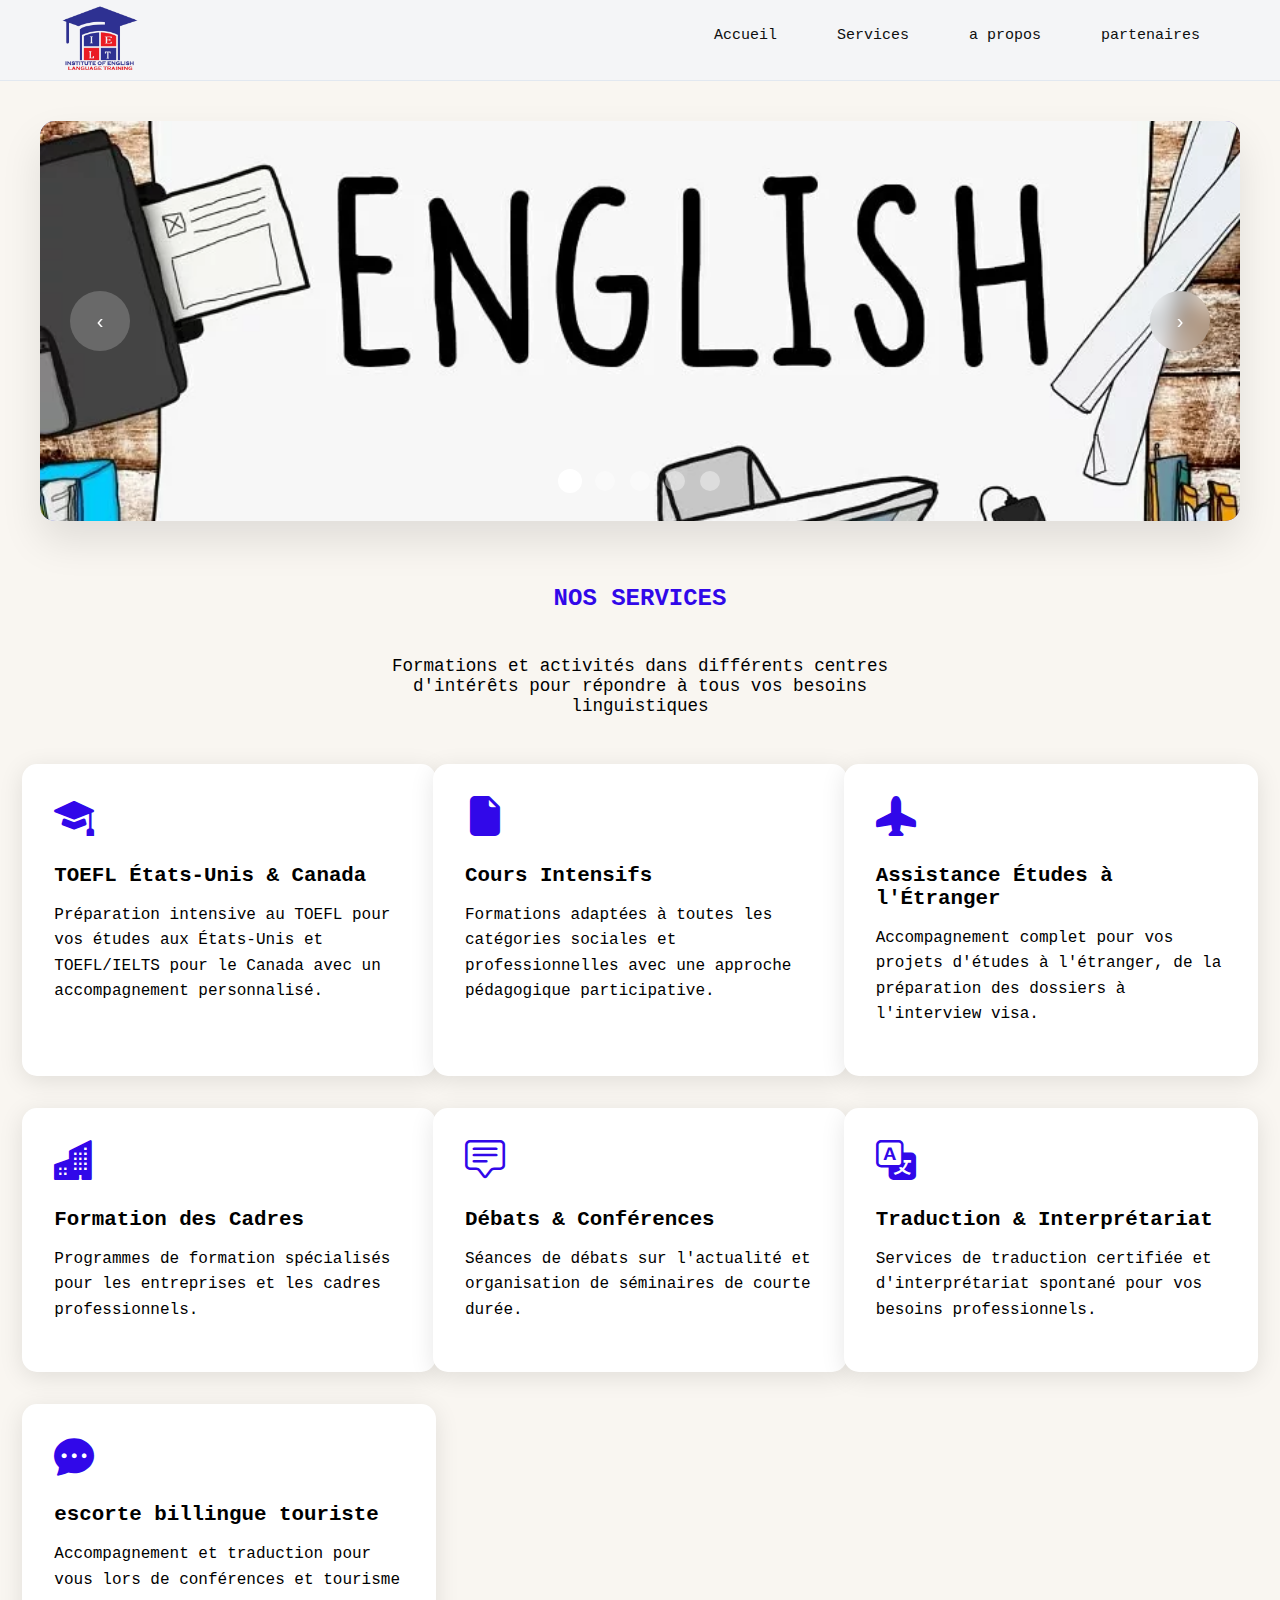
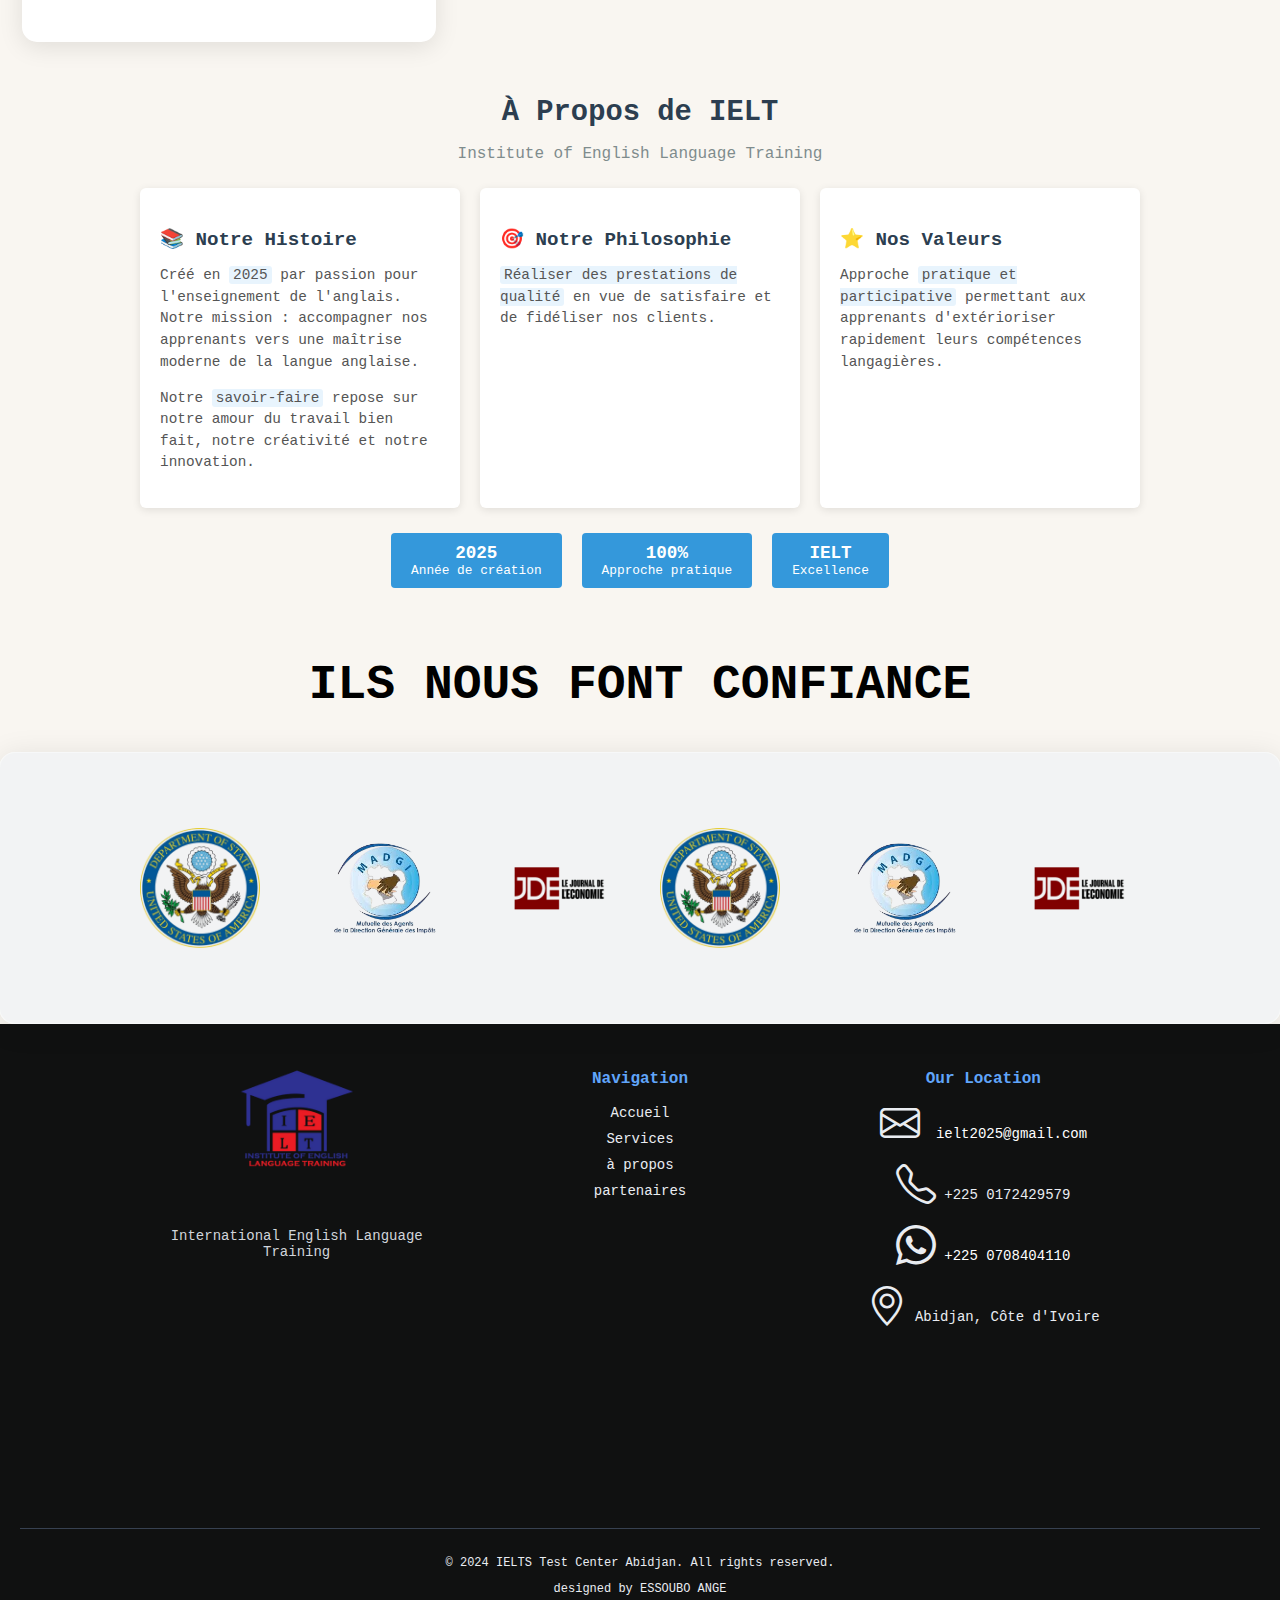
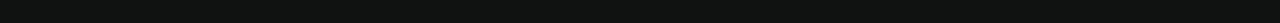
<file: index.html>
<!DOCTYPE html>
<html lang="fr">

<head>
    <meta charset="UTF-8">
    <meta name="viewport" content="width=device-width, initial-scale=1.0">
    <title>IELT</title>
    <link rel="stylesheet" href="css/style.css">

    <link rel="shortcut icon" href="img/WhatsApp Image 2025-06-24 at 09.37.32-Photoroom.png" type="image/x-icon">

    <link rel="stylesheet" href="https://cdn.jsdelivr.net/npm/bootstrap-icons@1.10.5/font/bootstrap-icons.css">





</head>

<body>

    <nav class="navbar">
        <div class="nav-container">
            <a href="#" class="logo"><img src="img/WhatsApp Image 2025-06-24 at 09.37.32-Photoroom.png" alt="logo"></a>

            <ul class="nav-menu">
                <li class="nav-item">
                    <a href="#home" class="nav-link">Accueil</a>
                </li>
                <li class="nav-item">
                    <a href="#services" class="nav-link has-dropdown"> Services</a>
                </li>
                <li class="nav-item">
                    <a href="#about-section" class="nav-link">a propos</a>
                </li>



                <li class="nav-item">
                    <a href="#partenaires" class="nav-link">partenaires</a>
                </li>
            </ul>



            <button class="mobile-menu-btn" onclick="toggleMobileMenu()">
                ☰
            </button>
        </div>

        <div class="mobile-menu" id="mobileMenu">
            <ul class="mobile-nav-menu">
                <li><a href="#home" class="nav-link">Accueil</a></li>
                <li><a href="#services" class="nav-link">Services</a></li>
                <li><a href="#about-section" class="nav-link">à propos</a></li>
                <li><a href="#partenaires" class="nav-link">partenaires</a></li>

            </ul>

        </div>
    </nav>
    </nav>
    <section id="home" class="carousel-section">
        <div class="carousel-container">
            <div class="carousel-track" id="carouselTrack">

                <div class="carousel-slide">
                    <img src="img/importance-of-learning-english-jpg.webp" alt="Salle de classe moderne">
                    <div class="slide-overlay">

                    </div>
                </div>


                <div class="carousel-slide">
                    <img src="img/teaching-ielts-english-institute.jpg" alt="Étudiant avec livres">
                    <div class="slide-overlay">

                    </div>
                </div>


                <div class="carousel-slide">
                    <img src="img/the-english-institute-en-denia.png" alt="Professeur enseignant">
                    <div class="slide-overlay">

                    </div>
                </div>


                <div class="carousel-slide">
                    <img src="img/206307105_l_rid.jpg" alt="Groupe d'étudiants">
                    <div class="slide-overlay">

                    </div>
                </div>


                <div class="carousel-slide">
                    <img src="img/english_institute_how_to_choose_the_best_to_learn_english_1717008013.jpg"
                        alt="Session d'étude">
                    <div class="slide-overlay">

                    </div>
                </div>
            </div>


            <button class="carousel-arrow prev" id="prevBtn">&#8249;</button>
            <button class="carousel-arrow next" id="nextBtn">&#8250;</button>


            <div class="carousel-nav">
                <div class="nav-dot active" data-slide="0"></div>
                <div class="nav-dot" data-slide="1"></div>
                <div class="nav-dot" data-slide="2"></div>
                <div class="nav-dot" data-slide="3"></div>
                <div class="nav-dot" data-slide="4"></div>

            </div>
        </div>
    </section>

    <section id="services" class="services">
        <div class="container">
            <h2 class="section-title">NOS SERVICES</h2>
            <p class="section-subtitle">Formations et activités dans différents centres d'intérêts pour répondre à tous
                vos besoins linguistiques</p>

            <div class="services-grid">
                <div class="service-card fade-in-up">
                    <div class="service-icon">
                        <i class="bi bi-mortarboard-fill"></i>
                    </div>
                    <h3>TOEFL États-Unis & Canada</h3>
                    <p>Préparation intensive au TOEFL pour vos études aux États-Unis et TOEFL/IELTS pour le Canada avec
                        un accompagnement personnalisé.</p>
                </div>

                <div class="service-card fade-in-up">
                    <div class="service-icon">
                        <i class="bi bi-file-earmark-fill"></i>
                    </div>
                    <h3>Cours Intensifs</h3>
                    <p>Formations adaptées à toutes les catégories sociales et professionnelles avec une approche
                        pédagogique participative.</p>
                </div>

                <div class="service-card fade-in-up">
                    <div class="service-icon">
                        <i class="bi bi-airplane-fill"></i>
                    </div>
                    <h3>Assistance Études à l'Étranger</h3>
                    <p>Accompagnement complet pour vos projets d'études à l'étranger, de la préparation des dossiers à
                        l'interview visa.</p>
                </div>

                <div class="service-card fade-in-up">
                    <div class="service-icon">
                        <i class="bi bi-buildings-fill"></i>
                    </div>
                    <h3>Formation des Cadres</h3>
                    <p>Programmes de formation spécialisés pour les entreprises et les cadres professionnels.</p>
                </div>

                <div class="service-card fade-in-up">
                    <div class="service-icon">
                        <i class="bi bi-chat-square-text"></i>
                    </div>
                    <h3>Débats & Conférences</h3>
                    <p>Séances de débats sur l'actualité et organisation de séminaires de courte durée.</p>
                </div>

                <div class="service-card fade-in-up">
                    <div class="service-icon">
                        <i class="bi bi-translate"></i>
                    </div>
                    <h3>Traduction & Interprétariat</h3>
                    <p>Services de traduction certifiée et d'interprétariat spontané pour vos besoins professionnels.
                    </p>
                </div>

                <div class="service-card fade-in-up">
                    <div class="service-icon">
                        <i class="bi bi-chat-dots-fill"></i>
                    </div>
                    <h3>escorte billingue touriste</h3>
                    <p>Accompagnement et traduction pour vous lors de conférences et tourisme
                    </p>
                </div>
            </div>
        </div>
    </section>
    <section class="about-section" id="about-section">
        <div class="about-container">

            <h2 class="about-title">À Propos de IELT</h2>
            <p class="about-subtitle">Institute of English Language Training</p>


            <div class="about-grid">


                <div class="about-card">
                    <h3 class="card-title">📚 Notre Histoire</h3>
                    <p class="card-text">
                        Créé en <span class="highlight">2025</span> par passion pour l'enseignement de l'anglais. Notre
                        mission : accompagner nos apprenants vers une maîtrise moderne de la langue anglaise.
                    </p>
                    <p class="card-text" style="margin-top: 10px;">
                        Notre <span class="highlight">savoir-faire</span> repose sur notre amour du travail bien fait,
                        notre créativité et notre innovation.
                    </p>
                </div>


                <div class="about-card">
                    <h3 class="card-title">🎯 Notre Philosophie</h3>
                    <p class="card-text">
                        <span class="highlight">Réaliser des prestations de qualité</span> en vue de satisfaire et de
                        fidéliser nos clients.
                    </p>
                </div>


                <div class="about-card">
                    <h3 class="card-title">⭐ Nos Valeurs</h3>
                    <p class="card-text">
                        Approche <span class="highlight">pratique et participative</span> permettant aux apprenants
                        d'extérioriser rapidement leurs compétences langagières.
                    </p>
                </div>

            </div>


            <div class="stats">
                <div class="stat-item">
                    <div class="stat-number">2025</div>
                    <div class="stat-label">Année de création</div>
                </div>
                <div class="stat-item">
                    <div class="stat-number">100%</div>
                    <div class="stat-label">Approche pratique</div>
                </div>
                <div class="stat-item">
                    <div class="stat-number">IELT</div>
                    <div class="stat-label">Excellence</div>
                </div>
            </div>

        </div>
    </section>






    </section>
    <section class="partenaire">
        <h1>ILS NOUS FONT CONFIANCE</h1>
        <div class="slider">
            <div class="slider-items">
                <img src="img/150-removebg-preview.png" alt="american space">
                <img src="img/images-removebg-preview (1).png" alt="La MADGI">
                <img src="img/Journal_de_lEconomie-removebg-preview.png" alt=" le journal de l'economie">

            </div>
            <div class="slider-items">
                <img src="img/150-removebg-preview.png" alt="american space">
                <img src="img/images-removebg-preview (1).png" alt="La MADGI">
                <img src="img/Journal_de_lEconomie-removebg-preview.png" alt=" le journal de l'economie">

            </div>
        </div>
    </section>
    <footer>
        <div class="footer-content">

            <div class="footer-section logo-section">
                <a href="#home"><img src="img/WhatsApp Image 2025-06-24 at 09.37.32-Photoroom.png" alt="IELTS Logo"></a>
                <p>International English Language Training </p>
            </div>


            <div class="footer-section">
                <h3>Navigation</h3>
                <nav class="footer-nav">
                    <a href="#home">Accueil</a>
                    <a href="#services">Services</a>
                    <a href="#about-section">à propos</a>
                    <a href="#partenaires">partenaires</a>
                </nav>
            </div>


            <div class="footer-section">
                <h3>Our Location</h3>
                <div class="contact-info">
                    <style>
                        .contact-info a {
                            color: white;
                            text-decoration: none;
                        }

                        .contact-info a:hover {
                            color: #25D366;
                        }
                    </style>
                    
                    <p>
                        <a href="mailto:ielt2025@gmail.com">
                            <i class="bi bi-envelope"></i> ielt2025@gmail.com
                        </a>
                    </p>


                    <p><i class="bi bi-telephone"></i>+225 0172429579</p>
                    <p>
                        <a href="https://wa.me/225708404110" target="_blank">
                            <i class="bi bi-whatsapp"></i>+225 0708404110
                        </a>
                    </p>
                    <p><i class="bi bi-geo-alt"></i>Abidjan, Côte d'Ivoire</p>


                </div>
                <div class="map-container">
                    <iframe
                        src="https://www.google.com/maps/embed?pb=!1m18!1m12!1m3!1d3972.10183871437!2d-3.986647523653194!3d5.401453535181634!2m3!1f0!2f0!3f0!3m2!1i1024!2i768!4f13.1!3m3!1m2!1s0xfc19350d90ec62b%3A0x5579bbf4b6f1b3b4!2sLe%20Bluetooth%20Bar!5e0!3m2!1sfr!2sci!4v1752848161989!5m2!1sfr!2sci"
                        allowfullscreen="" loading="lazy">
                    </iframe>
                </div>
            </div>
        </div>

        <div class="footer-bottom">
            <p>&copy; 2024 IELTS Test Center Abidjan. All rights reserved.</p>
            <p>designed by ESSOUBO ANGE</p>
        </div>
    </footer>
    <script>
        function toggleMobileMenu() {
            const mobileMenu = document.getElementById('mobileMenu');
            mobileMenu.classList.toggle('active');
        }


        document.addEventListener('click', function (event) {
            const mobileMenu = document.getElementById('mobileMenu');
            const mobileMenuBtn = document.querySelector('.mobile-menu-btn');

            if (!mobileMenu.contains(event.target) && !mobileMenuBtn.contains(event.target)) {
                mobileMenu.classList.remove('active');
            }
        });


        window.addEventListener('scroll', function () {
            const navbar = document.querySelector('.navbar');
            if (window.scrollY > 10) {
                navbar.style.boxShadow = '0 4px 20px rgba(0, 0, 0, 0.15)';
            } else {
                navbar.style.boxShadow = '0 2px 10px rgba(0, 0, 0, 0.1)';
            }
        });
    </script>
    <script src="https://cdn.jsdelivr.net/npm/bootstrap@5.3.3/dist/js/bootstrap.bundle.min.js"></script>
    <script>
        // Fonction simple pour ouvrir/fermer le menu mobile
        function toggleMobileMenu() {
            const menu = document.getElementById('mobileMenu');

            if (menu.classList.contains('active')) {
                // Fermer le menu
                menu.classList.remove('active');
            } else {
                // Ouvrir le menu
                menu.classList.add('active');
            }
        }

        // Fermer le menu quand on clique sur un lien
        document.addEventListener('DOMContentLoaded', function () {
            const liens = document.querySelectorAll('.mobile-nav-menu a');

            liens.forEach(function (lien) {
                lien.addEventListener('click', function () {
                    document.getElementById('mobileMenu').classList.remove('active');
                });
            });
        });
    </script>
    <script>
        class Carousel {
            constructor() {
                this.currentSlide = 0;
                this.totalSlides = document.querySelectorAll('.carousel-slide').length;
                this.isAutoPlaying = true;
                this.autoPlayInterval = null;
                this.slideInterval = 4000; // 4 secondes

                this.track = document.getElementById('carouselTrack');
                this.prevBtn = document.getElementById('prevBtn');
                this.nextBtn = document.getElementById('nextBtn');
                this.dots = document.querySelectorAll('.nav-dot');

                this.init();
            }

            init() {
                // Événements pour les boutons
                this.prevBtn.addEventListener('click', () => this.goToPrevSlide());
                this.nextBtn.addEventListener('click', () => this.goToNextSlide());

                // Événements pour les points de navigation
                this.dots.forEach((dot, index) => {
                    dot.addEventListener('click', () => this.goToSlide(index));
                });


                this.track.parentElement.addEventListener('mouseenter', () => this.pauseAutoPlay());
                this.track.parentElement.addEventListener('mouseleave', () => this.resumeAutoPlay());


                this.setupTouchEvents();


                this.startAutoPlay();
            }

            setupTouchEvents() {
                let startX = 0;
                let endX = 0;

                this.track.addEventListener('touchstart', (e) => {
                    startX = e.touches[0].clientX;
                    this.pauseAutoPlay();
                });

                this.track.addEventListener('touchend', (e) => {
                    endX = e.changedTouches[0].clientX;
                    const diff = startX - endX;

                    if (Math.abs(diff) > 50) {
                        if (diff > 0) {
                            this.goToNextSlide();
                        } else {
                            this.goToPrevSlide();
                        }
                    }

                    this.resumeAutoPlay();
                });
            }

            goToSlide(slideIndex) {

                if (slideIndex >= 0 && slideIndex < this.totalSlides) {
                    this.currentSlide = slideIndex;
                    this.updateCarousel();
                    this.resetAutoPlay();
                }
            }

            goToNextSlide() {

                this.currentSlide = (this.currentSlide + 1) % this.totalSlides;
                this.updateCarousel();
                this.resetAutoPlay();
            }

            goToPrevSlide() {

                this.currentSlide = (this.currentSlide - 1 + this.totalSlides) % this.totalSlides;
                this.updateCarousel();
                this.resetAutoPlay();
            }

            updateCarousel() {

                const slideWidth = 100 / this.totalSlides;
                const translateX = -this.currentSlide * slideWidth;


                this.track.style.transform = `translateX(${translateX}%)`;


                this.dots.forEach((dot, index) => {
                    dot.classList.toggle('active', index === this.currentSlide);
                });
            }

            startAutoPlay() {
                if (this.isAutoPlaying) {
                    this.autoPlayInterval = setInterval(() => {
                        this.goToNextSlide();
                    }, this.slideInterval);
                }
            }

            pauseAutoPlay() {
                if (this.autoPlayInterval) {
                    clearInterval(this.autoPlayInterval);
                }
            }

            resumeAutoPlay() {
                if (this.isAutoPlaying) {
                    this.startAutoPlay();
                }
            }

            resetAutoPlay() {
                this.pauseAutoPlay();
                this.resumeAutoPlay();
            }

            // Méthode pour activer/désactiver l'autoplay
            toggleAutoPlay() {
                this.isAutoPlaying = !this.isAutoPlaying;
                if (this.isAutoPlaying) {
                    this.startAutoPlay();
                } else {
                    this.pauseAutoPlay();
                }
            }

            // Méthode pour recalculer si le nombre de slides change
            updateSlideCount() {
                this.totalSlides = document.querySelectorAll('.carousel-slide').length;
                this.updateCarousel();
            }
        }

        // Initialise le carousel et ajuste dynamiquement
        document.addEventListener('DOMContentLoaded', () => {
            const carousel = new Carousel();

            // Ajuste la largeur du track selon le nombre de slides
            const slides = document.querySelectorAll('.carousel-slide');
            const track = document.getElementById('carouselTrack');
            track.style.width = (slides.length * 100) + '%';

            // Gère le redimensionnement de la fenêtre
            window.addEventListener('resize', () => {
                carousel.updateCarousel();
            });
        });
    </script>



</body>

</html>
</file>
<file: css/style.css>
body {
     font-family: 'Courier New', Courier, monospace;
     background-color: #f9f6f1;
     margin: 0;
     padding: 0;
     box-sizing: border-box;




 }

 html,
 body {
     overflow-x: hidden;
     max-width: 100vw;
 }

 .section {
     width: 100%;
     padding: 20px 15px;
     /* Pas de margin ! */
 }

 .content-wrapper {
     width: 100%;
     max-width: 1200px;
     margin: 0 auto;
     padding: 0 15px;
 }





 .navbar {
     background: #f4f5f7;
     border-bottom: 1px solid #e2e8f0;
     padding: 0;
     position: sticky;
     top: 0;
     z-index: 1000;

     padding-bottom: 10px;

 }

 .nav-container {
     max-width: 1200px;
     margin: 0 auto;
     display: flex;
     align-items: center;
     justify-content: space-between;
     padding: 0 24px;
     height: 70px;
 }

 .logo img {
     width: 80px;
     height: auto;
     margin-bottom: 15px;
     padding-top: 34px;
     border-radius: 8px;
     overflow: hidden;
     transition: .3s;
     margin-left: 20px;

 }

 .logo :hover {

     scale: 1.1;

 }

 .nav-menu {
     display: flex;
     list-style: none;
     align-items: center;
     gap: 0;
 }

 .nav-item {
     position: relative;
 }

 .nav-link {
     display: flex;
     align-items: center;
     padding: 24px 20px;
     text-decoration: none;
     color: #0e0f0f;
     font-size: 15px;
     font-weight: 500;
     transition: color 0.2s ease;
     white-space: nowrap;
     margin-right: 20px;
 }

 .nav-link:hover {
     color: #446fb9;
 }



 .nav-link.has-dropdown:hover::after {
     transform: rotate(180deg);
 }

 .cta-button {
     background: #2563eb;
     color: white;
     padding: 12px 24px;
     border-radius: 25px;
     text-decoration: none;
     font-size: 14px;
     font-weight: 600;
     transition: all 0.2s ease;
     border: none;
     cursor: pointer;
     white-space: nowrap;
 }

 .cta-button:hover {
     background: #1d4ed8;
     transform: translateY(-1px);
     box-shadow: 0 4px 12px rgba(37, 99, 235, 0.3);
 }

 .mobile-menu-btn {
     display: none;
     background: none;
     border: none;
     font-size: 24px;
     color: #373f4d;
     cursor: pointer;
     padding: 8px;
 }

 .mobile-menu {
     display: none;
     position: absolute;
     top: 100%;
     left: 0;
     right: 0;
     background: white;
     border-top: 1px solid #e2e8f0;
     box-shadow: 0 4px 6px rgba(0, 0, 0, 0.05);
 }

 .mobile-menu.active {
     display: block;
 }

 .mobile-nav-menu {
     list-style: none;
     padding: 0;
 }

 .mobile-nav-menu .nav-link {
     display: block;
     padding: 16px 24px;
     border-bottom: 1px solid #f7fafc;
     color: #3d4552;
 }

 .mobile-nav-menu .nav-link:hover {
     background: #f7fafc;
     color: #2d3748;
 }

 .mobile-cta {
     padding: 20px 24px;
     border-top: 1px solid #e2e8f0;
 }

 /* Demo content */
 .demo-content {
     padding: 60px 24px;
     text-align: center;
     max-width: 800px;
     margin: 0 auto;
 }

 .demo-content h1 {
     font-size: 3rem;
     color: #1a202c;
     margin-bottom: 24px;
     font-weight: 700;
 }

 .demo-content p {
     font-size: 1.2rem;
     color: #4a5568;
     line-height: 1.6;
 }

 /* Responsive Design */
 @media (max-width: 1024px) {
     .nav-container {
         padding: 0 20px;
     }

     .nav-menu {
         gap: 0;
     }

     .nav-link {
         padding: 24px 16px;
         font-size: 14px;
     }
 }

 @media (max-width: 768px) {
     .nav-menu {
         display: none;
     }

     .mobile-menu-btn {
         display: block;
     }

     .nav-container {
         height: 60px;
         padding: 0 16px;
     }

     .logo {
         font-size: 24px;
     }

     .demo-content h1 {
         font-size: 2rem;
     }

     .demo-content p {
         font-size: 1rem;
     }
 }

 @media (max-width: 480px) {
     .nav-container {
         padding: 0 12px;
     }

     .logo {
         font-size: 22px;
     }
 }



 .demo-content {
     padding: 60px 20px;
     text-align: center;
     max-width: 800px;
     margin: 0 auto;
 }

 .demo-content h1 {
     color: #2d5985;
     margin-bottom: 20px;
     font-size: 2.5rem;
 }

 .demo-content p {
     color: #6c757d;
     font-size: 1.1rem;
     line-height: 1.6;
 }

 .carousel-section {
     position: relative;
     width: 100%;
     height: 400px;
     overflow: hidden;
     background: linear-gradient(135deg, #667eea 0%, #764ba2 100%);
     border-radius: 15px;
     box-shadow: 0 20px 40px rgba(0, 0, 0, 0.1);
     margin: 40px auto;
     max-width: 1200px;
     justify-items: center;
    
 }

 .carousel-container {
     position: relative;
     width: 100%;
     height: 100%;
 }

 .carousel-track {
     display: flex;
     height: 100%;
     transition: transform 0.6s cubic-bezier(0.25, 0.46, 0.45, 0.94);

 }

 .carousel-slide {
     flex: 1;
     position: relative;
     display: flex;
     align-items: center;
     justify-content: center;
     margin: 0;
     vertical-align: top;
     /* Évite les espaces inline */
     line-height: 0;
 }

 .carousel-slide img {
     width: 100%;
     height: 100%;
     object-fit: cover;
     object-position: center;
     position: absolute;
     top: 0;
     left: 0;
     z-index: 1;
     min-width: 100%;
     min-height: 100%;
 }

 .slide-overlay {
     position: absolute;
     top: 0;
     left: 0;
     right: 0;
     bottom: 0;
     background: transparent;
     display: flex;
     align-items: center;
     justify-content: center;
     flex-direction: column;
     color: white;
     text-align: center;
     padding: 40px;
     z-index: 2;
 }



 /* Navigation */
 .carousel-nav {
     position: absolute;
     bottom: 30px;
     left: 50%;
     transform: translateX(-50%);
     display: flex;
     gap: 15px;
     z-index: 10;
 }

 .nav-dot {
     width: 16px;
     height: 16px;
     border-radius: 50%;
     background: rgba(255, 255, 255, 0.4);
     cursor: pointer;
     transition: all 0.3s ease;
     border: 2px solid transparent;
 }

 .nav-dot.active {
     background: white;
     transform: scale(1.2);
 }

 .nav-dot:hover {
     background: rgba(255, 255, 255, 0.8);
 }

 /* Flèches de navigation */
 .carousel-arrow {
     position: absolute;
     top: 50%;
     transform: translateY(-50%);
     background: rgba(255, 255, 255, 0.2);
     border: none;
     color: white;
     width: 60px;
     height: 60px;
     border-radius: 50%;
     cursor: pointer;
     font-size: 20px;
     display: flex;
     align-items: center;
     justify-content: center;
     transition: all 0.3s ease;
     z-index: 10;
     backdrop-filter: blur(10px);
 }

 .carousel-arrow:hover {
     background: rgba(255, 255, 255, 0.3);
     transform: translateY(-50%) scale(1.1);
 }

 .carousel-arrow.prev {
     left: 30px;
 }

 .carousel-arrow.next {
     right: 30px;
 }

 /* Responsive */
 @media (max-width: 768px) {
     .carousel-section {
         height: 400px;
         margin: 20px auto;
         border-radius: 10px;
     }

     .slide-content h2 {
         font-size: 2rem;
     }

     .slide-content p {
         font-size: 1.1rem;
     }

     .carousel-arrow {
         width: 50px;
         height: 50px;
         font-size: 16px;
     }

     .carousel-arrow.prev {
         left: 20px;
     }

     .carousel-arrow.next {
         right: 20px;
     }

     .nav-dot {
         width: 12px;
         height: 12px;
     }
 }

 @media (max-width: 480px) {
     .carousel-section {
         height: 350px;
         margin: 15px;
     }

     .slide-overlay {
         padding: 20px;
     }

     .slide-content h2 {
         font-size: 1.5rem;
     }

     .slide-content p {
         font-size: 1rem;
     }
 }

 .container {
     max-width: 1200px;
     margin: 0 auto;
     padding: 0 2rem;
 }

 .section-title {

     text-align: center;
     color: #3108e9;
     padding: 24px;
     animation: reveal linear;
     animation-timeline: view();
     animation-range-start: cover 0%;
     animation-range-end: contain 30%;
 }

 @keyframes reveal {
     from {
         transform: scale(0);
         opacity: 0;
     }

     to {
         transform: scale(1);
         opacity: 1;
     }
 }



 .section-subtitle {
     text-align: center;
     font-size: 1.1rem;
     color: var(--text-light);
     margin-bottom: 3rem;
     max-width: 600px;
     margin-left: auto;
     margin-right: auto;
 }

 .services-grid {
     display: grid;
     grid-template-columns: repeat(auto-fit, minmax(280px, 1fr));
     gap: 2rem;
     margin-top: 3rem;
     justify-items: center;
     /* 🔑 centre chaque carte */
 }


 .service-card {
     background: white;
     padding: 2rem;
     border-radius: 15px;
     box-shadow: 0 5px 25px rgba(0, 0, 0, 0.1);
     transition: all 0.3s ease;
     position: relative;
     overflow: hidden;
     width: 100%;
     max-width: 350px
 }

 .service-card::before {
     content: '';
     position: absolute;
     top: 0;
     left: 0;
     width: 100%;
     height: 4px;
     background: var(--gradient);
 }

 .service-card:hover {
     transform: translateY(-10px);
     box-shadow: 0 15px 40px rgba(0, 0, 0, 0.15);
     background-color: #fc0606;
 }

 .bi {
     font-size: 40px;
     color: #3108e9;
 }

 .service-card h3 {
     font-size: 1.3rem;
     margin-bottom: 1rem;
     color: var(--primary-color);
 }

 .service-card p {
     color: var(--text-light);
     line-height: 1.6;
 }

 .about-section {
     padding: 30px 20px;


 }

 .about-container {
     max-width: 1000px;
     margin: 0 auto;
 }

 .about-title {
     text-align: center;
     font-size: 1.8rem;
     color: #2c3e50;
     margin-bottom: 5px;
     animation: reveal linear;
     animation-timeline: view();
     animation-range-start: cover 0%;
     animation-range-end: contain 30%;
 }

 @keyframes reveal {
     from {
         transform: scale(0);
         opacity: 0;
     }

     to {
         transform: scale(1);
         opacity: 1;
     }
 }



 .about-subtitle {
     text-align: center;
     color: #7f8c8d;
     margin-bottom: 25px;
     font-size: 1rem;
 }

 .about-grid {
     display: grid;
     grid-template-columns: repeat(auto-fit, minmax(280px, 1fr));
     gap: 20px;
     margin-bottom: 20px;
 }

 .about-card {
     background: white;
     padding: 20px;
     border-radius: 6px;
     box-shadow: 0 2px 8px rgba(0, 0, 0, 0.1);

 }

 .card-title {
     font-size: 1.2rem;
     color: #2c3e50;
     margin-bottom: 10px;
     font-weight: bold;
 }

 .card-text {
     color: #555;
     line-height: 1.5;
     font-size: 0.9rem;
 }

 .highlight {
     background-color: #e8f4fd;
     padding: 1px 4px;
     border-radius: 3px;
     font-weight: 500;
 }

 .stats {
     display: flex;
     justify-content: center;
     gap: 20px;
     margin-top: 25px;
     flex-wrap: wrap;
 }

 .stat-item {
     background: #3498db;
     color: white;
     padding: 10px 20px;
     border-radius: 4px;
     text-align: center;
 }

 .stat-number {
     font-size: 1.1rem;
     font-weight: bold;
 }

 .stat-label {
     font-size: 0.8rem;
 }


 @media (max-width: 768px) {
     .about-section {
         padding: 20px 15px;
     }

     .about-title {
         font-size: 1.5rem;
     }

     .about-grid {
         grid-template-columns: 1fr;
         gap: 15px;
     }

     .stats {
         gap: 10px;
     }
 }

 .partenaire {
     display: grid;
     place-items: center;
     /* padding-top: ; */
 }

 .partenaire h1 {
     font-size: 3rem;
     padding: 20px;
     margin: 20px 0px;
 }


 .slider {
     display: flex;
     justify-content: center;
     align-items: center;
     height: clamp(150px, 30vh, 300px);
     width: 100%;
     overflow: hidden;
     background: rgba(241, 243, 244, 0.9);
     border-radius: clamp(8px, 2vw, 16px);
     box-shadow: 0 4px 30px rgba(0, 0, 0, 0.1);
     backdrop-filter: blur(10px);
     -webkit-backdrop-filter: blur(10px);
     border: 1px solid rgba(255, 255, 255, 0.4);
 }

 .slider-items {
     display: flex;
     justify-content: center;
     align-items: center;
     gap: 20px;
     animation: scrolling 15s linear infinite;
     white-space: nowrap;
 }

 .slider:hover .slider-items {
     animation-play-state: paused;
 }

 @keyframes scrolling {
     0% {
         transform: translateX(100%);
     }

     100% {
         transform: translateX(-100%);
     }
 }

 .slider-items img {
     width: 120px;
     height: auto;
     margin: 20px;
     border-radius: 8px;
     transition: transform 0.3s ease;
     flex-shrink: 0;
 }

 .slider-items img:hover {
     transform: scale(1.1);
 }

 /* Simplification des media queries pour maintenir les tailles fixes */

 /* Très petits écrans - ajustement minimal */
 @media screen and (max-width: 480px) {
     .slider {
         height: 120px;
         border-radius: 8px;
     }
 }

 /* Orientation landscape pour mobiles */
 @media screen and (max-height: 500px) and (orientation: landscape) {
     .slider {
         height: 80px;
     }
 }

 /* Support pour les écrans haute résolution */
 @media screen and (-webkit-min-device-pixel-ratio: 2),
 screen and (min-resolution: 192dpi) {
     .slider {
         border-width: 0.5px;
     }
 }



 /* Réduction du mouvement pour accessibilité */
 @media (prefers-reduced-motion: reduce) {
     .slider-items {
         animation-duration: 30s;
     }

     .slider-items img:hover {
         transform: none;
     }
 }


 footer {
     background: #101111;
     padding: 30px 20px 15px;
     color: white;
 }

 .footer-content {
     max-width: 1000px;
     margin: 0 auto;
     display: grid;
     grid-template-columns: 1fr 1fr 1fr;
     gap: 30px;
     align-items: start;
 }

 .footer-section {
     text-align: center;
 }

 .logo-section {
     display: flex;
     flex-direction: column;
     align-items: center;
 }

 .logo-section img {
     width: 120px;
     height: auto;
     margin-bottom: 15px;
     padding: 10px;
     border-radius: 8px;
     overflow: hidden;
     transition: .3s;
 }

 .logo-section :hover {

     scale: 1.1;

 }

 .logo-section p {
     color: #d1d5db;
     font-size: 14px;
     text-align: center;
     margin-bottom: 50px;
 }

 .footer-section h3 {
     color: #60a5fa;
     font-size: 16px;
     margin-bottom: 15px;
     font-weight: 600;
 }

 .footer-nav {
     display: flex;
     flex-direction: column;
     gap: 6px;
 }

 .footer-nav a {
     color: #e9ecf1;
     text-decoration: none;
     font-size: 14px;
     transition: color 0.3s ease;
     padding: 2px 0;
 }

 .footer-nav a:hover {
     color: #dbe0e6;
 }

 .contact-info p {
     color: #e9ecf1;
     font-size: 14px;
     margin-bottom: 8px;
 }

 .contact-info i {
     color: #e9ecf1;
     margin-right: 8px;
     width: 16px;
 }

 .map-container {
     margin-top: 15px;
 }

 .map-container iframe {
     width: 100%;
     height: 150px;
     border: 0;
     border-radius: 6px;
 }

 .footer-bottom {
     text-align: center;
     margin-top: 25px;
     padding-top: 15px;
     border-top: 1px solid #374151;
     color: #e9ecf1;
     font-size: 12px;
 }


 @media (max-width: 768px) {
     .footer-content {
         grid-template-columns: 1fr;
         gap: 25px;
     }

     .logo-section img {
         width: 100px;
     }

     .map-container iframe {
         height: 130px;
     }
 }
</file>
